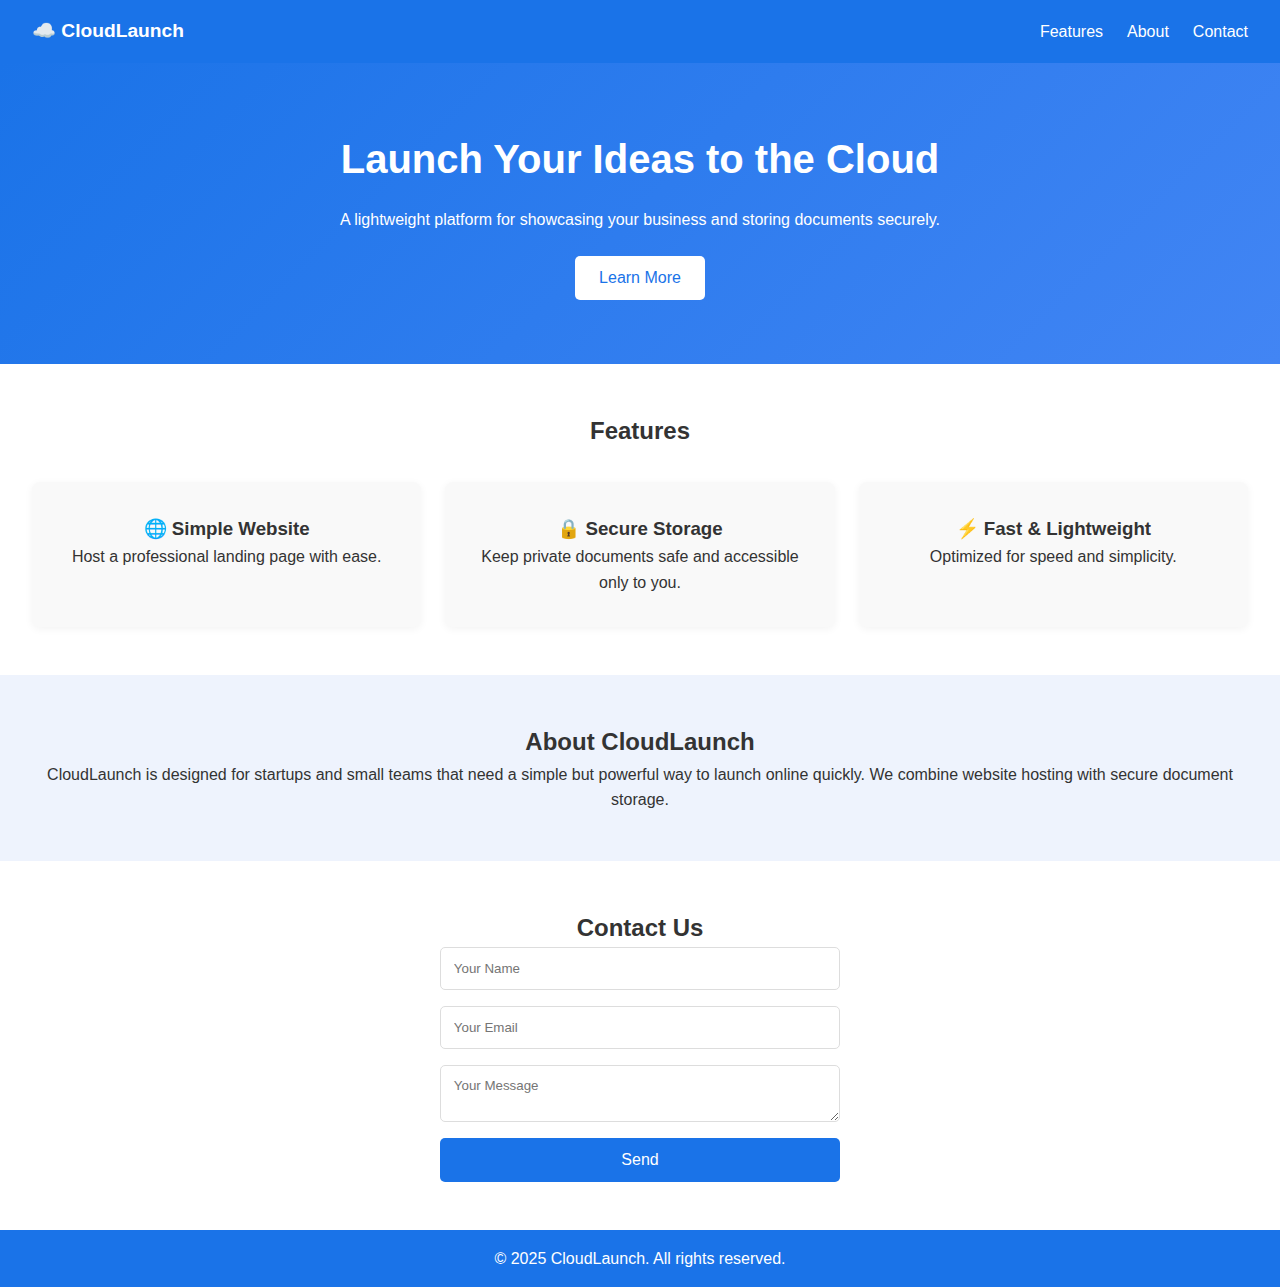
<file: static-site/index.html>
<!DOCTYPE html>
<html lang="en">
<head>
    <meta charset="UTF-8" />
    <meta name="viewport" content="width=device-width, initial-scale=1.0">
    <title>CloudLaunch</title>
    <link rel="stylesheet" href="style.css">
</head>
<body>
<!-- Header -->
<header>
    <nav class="navbar">
        <div class="logo">☁️ CloudLaunch</div>
        <ul class="nav-links">
            <li><a href="#features">Features</a></li>
            <li><a href="#about">About</a></li>
            <li><a href="#contact">Contact</a></li>
        </ul>
    </nav>
</header>

<!-- Hero Section -->
<section class="hero">
    <h1>Launch Your Ideas to the Cloud</h1>
    <p>A lightweight platform for showcasing your business and storing documents securely.</p>
    <button id="learnMoreBtn">Learn More</button>
</section>

<!-- Features -->
<section id="features" class="features">
    <h2>Features</h2>
    <div class="feature-grid">
        <div class="feature-card">
            <h3>🌐 Simple Website</h3>
            <p>Host a professional landing page with ease.</p>
        </div>
        <div class="feature-card">
            <h3>🔒 Secure Storage</h3>
            <p>Keep private documents safe and accessible only to you.</p>
        </div>
        <div class="feature-card">
            <h3>⚡ Fast & Lightweight</h3>
            <p>Optimized for speed and simplicity.</p>
        </div>
    </div>
</section>

<!-- About -->
<section id="about" class="about">
    <h2>About CloudLaunch</h2>
    <p>
        CloudLaunch is designed for startups and small teams that need
        a simple but powerful way to launch online quickly. We combine
        website hosting with secure document storage.
    </p>
</section>

<!-- Contact -->
<section id="contact" class="contact">
    <h2>Contact Us</h2>
    <form id="contactForm">
        <input type="text" placeholder="Your Name" required>
        <input type="email" placeholder="Your Email" required>
        <textarea placeholder="Your Message" required></textarea>
        <button type="submit">Send</button>
    </form>
    <p id="formMessage" class="hidden">✅ Thank you! We'll be in touch soon.</p>
</section>

<!-- Footer -->
<footer>
    <p>© 2025 CloudLaunch. All rights reserved.</p>
</footer>

<script src="script.js"></script>
</body>
</html>
</file>
<file: static-site/style.css>
/* General Reset */
* {
    margin: 0;
    padding: 0;
    box-sizing: border-box;
    font-family: "Segoe UI", sans-serif;
}

body {
    line-height: 1.6;
    color: #333;
}

/* Navbar */
.navbar {
    display: flex;
    justify-content: space-between;
    align-items: center;
    padding: 1rem 2rem;
    background: #1a73e8;
    color: white;
}

.navbar .nav-links {
    list-style: none;
    display: flex;
    gap: 1.5rem;
}

.navbar a {
    color: white;
    text-decoration: none;
    font-weight: 500;
}

.logo {
    font-size: 1.2rem;
    font-weight: bold;
}

/* Hero Section */
.hero {
    text-align: center;
    padding: 4rem 2rem;
    background: linear-gradient(135deg, #1a73e8, #4285f4);
    color: white;
}

.hero h1 {
    font-size: 2.5rem;
    margin-bottom: 1rem;
}

.hero p {
    margin-bottom: 1.5rem;
}

.hero button {
    background: white;
    color: #1a73e8;
    border: none;
    padding: 0.8rem 1.5rem;
    font-size: 1rem;
    cursor: pointer;
    border-radius: 5px;
    transition: 0.3s;
}

.hero button:hover {
    background: #f1f1f1;
}

/* Features */
.features {
    padding: 3rem 2rem;
    text-align: center;
}

.feature-grid {
    display: grid;
    grid-template-columns: repeat(auto-fit, minmax(250px, 1fr));
    gap: 1.5rem;
    margin-top: 2rem;
}

.feature-card {
    background: #f9f9f9;
    padding: 2rem;
    border-radius: 8px;
    box-shadow: 0 2px 8px rgba(0,0,0,0.05);
}

/* About */
.about {
    padding: 3rem 2rem;
    background: #eef3fd;
    text-align: center;
}

/* Contact */
.contact {
    padding: 3rem 2rem;
    text-align: center;
}

.contact form {
    display: flex;
    flex-direction: column;
    max-width: 400px;
    margin: auto;
    gap: 1rem;
}

.contact input, .contact textarea {
    padding: 0.8rem;
    border: 1px solid #ddd;
    border-radius: 5px;
    width: 100%;
}

.contact button {
    background: #1a73e8;
    color: white;
    border: none;
    padding: 0.8rem;
    border-radius: 5px;
    cursor: pointer;
    font-size: 1rem;
}

.contact button:hover {
    background: #1559b5;
}

.hidden {
    display: none;
    margin-top: 1rem;
    color: green;
    font-weight: bold;
}

/* Footer */
footer {
    background: #1a73e8;
    color: white;
    text-align: center;
    padding: 1rem;
}
</file>
